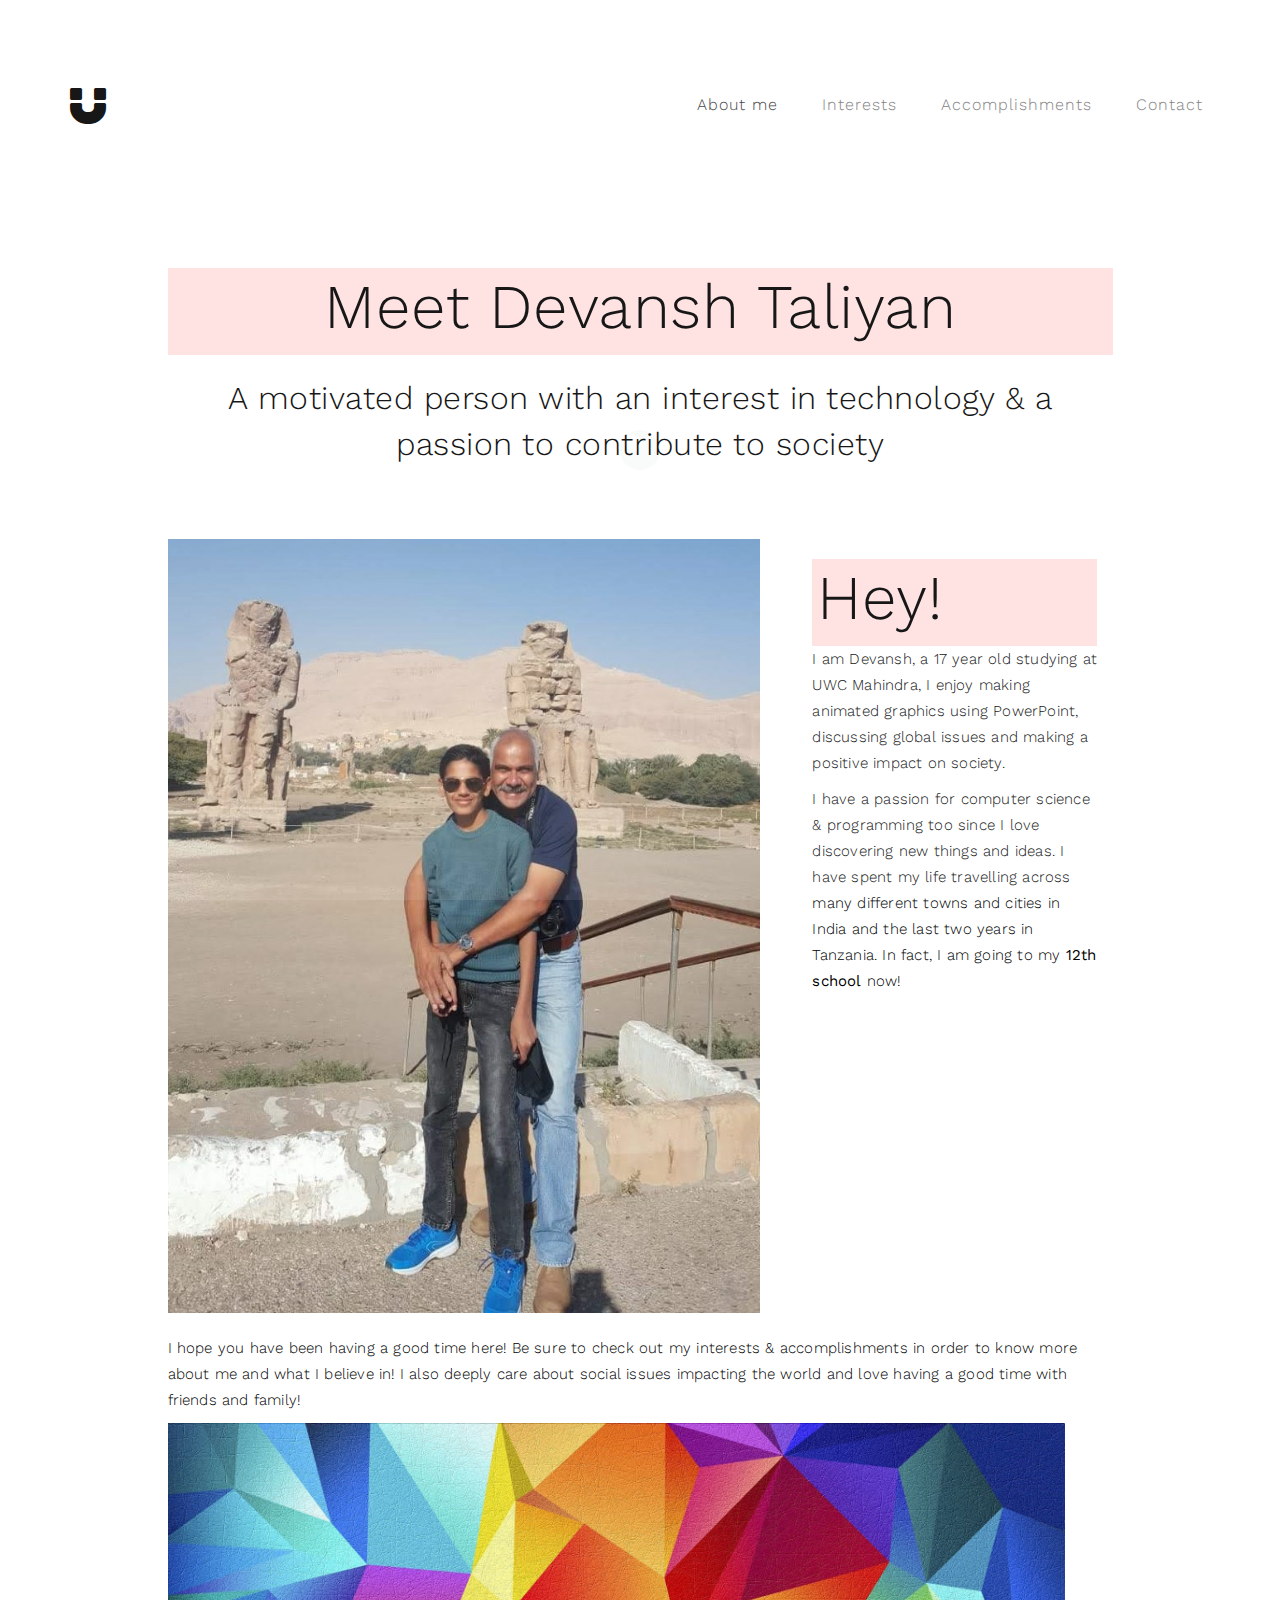
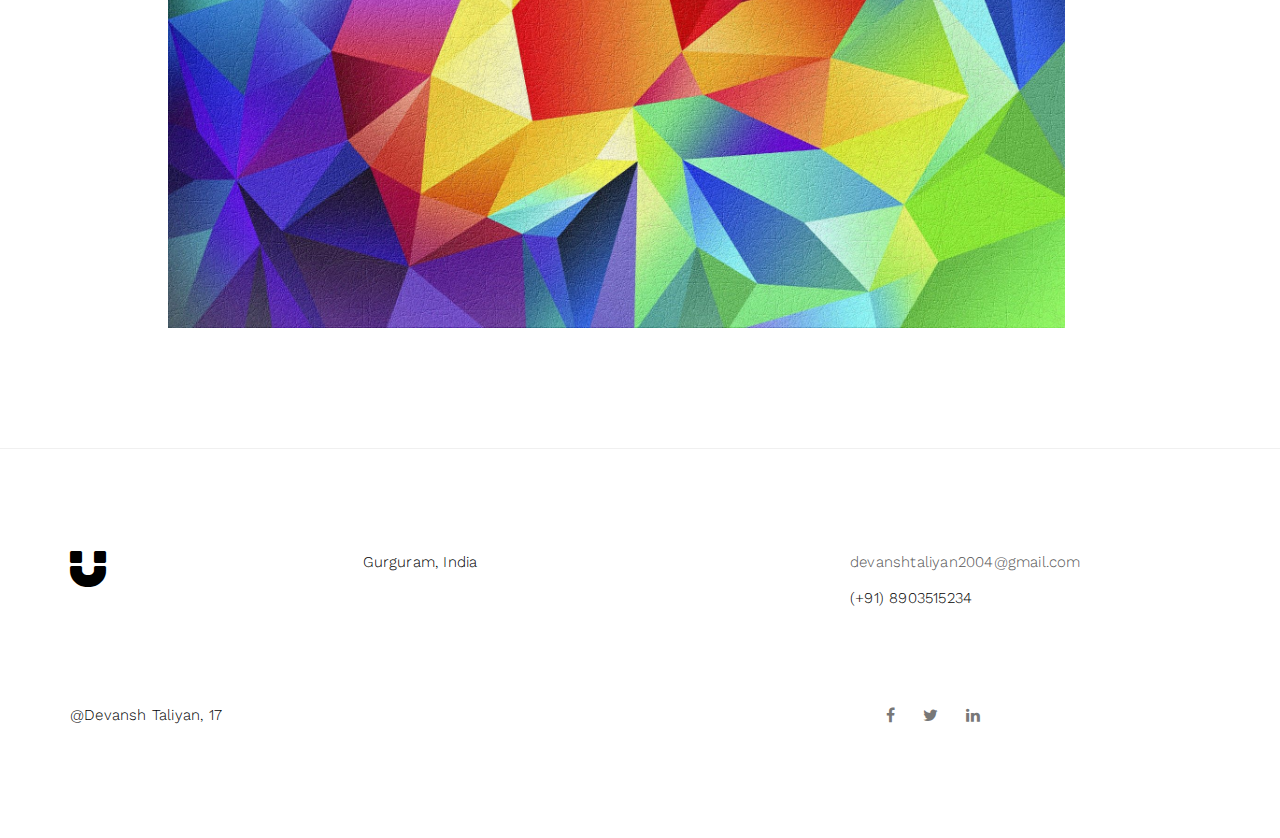
<file: index.html>
<!DOCTYPE html>
<html lang="en">
<head>

<meta charset="UTF-8">
<meta http-equiv="X-UA-Compatible" content="IE=Edge">
<meta name="description" content="">
<meta name="keywords" content="">
<meta name="author" content="">
<meta name="viewport" content="width=device-width, initial-scale=1, maximum-scale=1">

<title>About Devansh</title>
<style>
     h1{
          background-color:rgb(255, 225, 225);
          padding: 5px;
          color: black ;
     }
</style>
<link rel="stylesheet" href="css/bootstrap.min.css">
<link rel="stylesheet" href="css/font-awesome.min.css">

<!-- Main css -->
<link rel="stylesheet" href="css/style.css">
<link href="https://fonts.googleapis.com/css?family=Work+Sans:300,400,700" rel="stylesheet">

</head>
<body>

<!-- PRE LOADER -->

<div class="preloader">
     <div class="sk-spinner sk-spinner-wordpress">
          <span class="sk-inner-circle"></span>
     </div>
</div>

<!-- Navigation section  -->

<div class="navbar navbar-default navbar-static-top" role="navigation">
     <div class="container">

          <div class="navbar-header">
               <button class="navbar-toggle" data-toggle="collapse" data-target=".navbar-collapse">
                    <span class="icon icon-bar"></span>
                    <span class="icon icon-bar"></span>
                    <span class="icon icon-bar"></span>
               </button>
               <a href="index.html" class="navbar-brand"><i class="fa fa-magnet"></i></a>
          </div>
          <div class="collapse navbar-collapse">
               <ul class="nav navbar-nav navbar-right">
                    <li class="active"><a href="about.html">About me</a></li>
                    <li><a href="index.html">Interests</a></li>
                    <li><a href="blog.html">Accomplishments</a></li>
                    <li><a href="contact.html">Contact</a></li>
               </ul>
          </div>

  </div>
</div>


<!-- About Section -->

<section id="about">
     <div class="container">
          <div class="row">

               <div class="col-md-offset-1 col-md-10 col-sm-12">
                    <div class="section-title">
                         <h1>Meet Devansh Taliyan</h1>
                         <h2> A motivated person with an interest in technology & a passion to contribute to society</h2>
                    </div>

                    <div class="col-md-8 col-sm-12">
                         <img id="dev" src="images/34.jpg" class="img-responsive" alt="About">
                    </div>

                    <div class="col-md-4 col-sm-12">
                         <h1>Hey!</h1>
                         <p>I am Devansh, a 17 year old studying at UWC Mahindra, I enjoy making animated graphics using PowerPoint, discussing global issues and making a positive impact on society.</p>
                         <p>I have a passion for computer science & programming too since I love discovering new things and ideas. I have spent my life travelling across many different towns and cities in India and the last two years in Tanzania. In fact, I am going to my <strong>12th school</strong> now! </p>
                    </div>

                    <div class="clearfix"></div>


                  
                    <p>I hope you have been having a good time here! Be sure to check out my interests & accomplishments in order to know more about me and what I believe in! I also deeply care about social issues impacting the world and love having a good time with friends and family! </p>

                    <img id="img1" src="images/1101278.jpg" width="95%">
               
               </div>

          </div>
     </div>
</section>
<!-- Footer Section -->

<footer>
     <div class="container">
          <div class="row">

               <div class="col-md-3 col-sm-3">
                    <i class="fa fa-magnet"></i>
               </div>

               <div class="col-md-4 col-sm-4">
                    <p>Gurguram, India</p>
               </div>

               <div class="col-md-offset-1 col-md-4 col-sm-offset-1 col-sm-3">
                    <p><a href="mailto:youremail@gmail.com">devanshtaliyan2004@gmail.com</a></p>
                    <p>(+91) 8903515234</p>
               </div>

               <div class="clearfix col-md-12 col-sm-12">
                    <hr>
               </div>

               <div class="col-md-6 col-sm-6">
                    <div class="footer-copyright">
                         <p> @Devansh Taliyan, 17</p>
                    </div>
               </div>

               <div class="col-md-6 col-sm-6">
                    <ul class="social-icon">
                         <li><a href="#" class="fa fa-facebook"></a></li>
                         <li><a href="#" class="fa fa-twitter"></a></li>
                         <li><a href="#" class="fa fa-linkedin"></a></li>
                    </ul>
               </div>
               
          </div>
     </div>
</footer>


<!-- SCRIPTS -->

<script src="js/jquery.js"></script>
<script src="js/bootstrap.min.js"></script>
<script src="js/custom.js"></script>

</body>
</html>
</file>
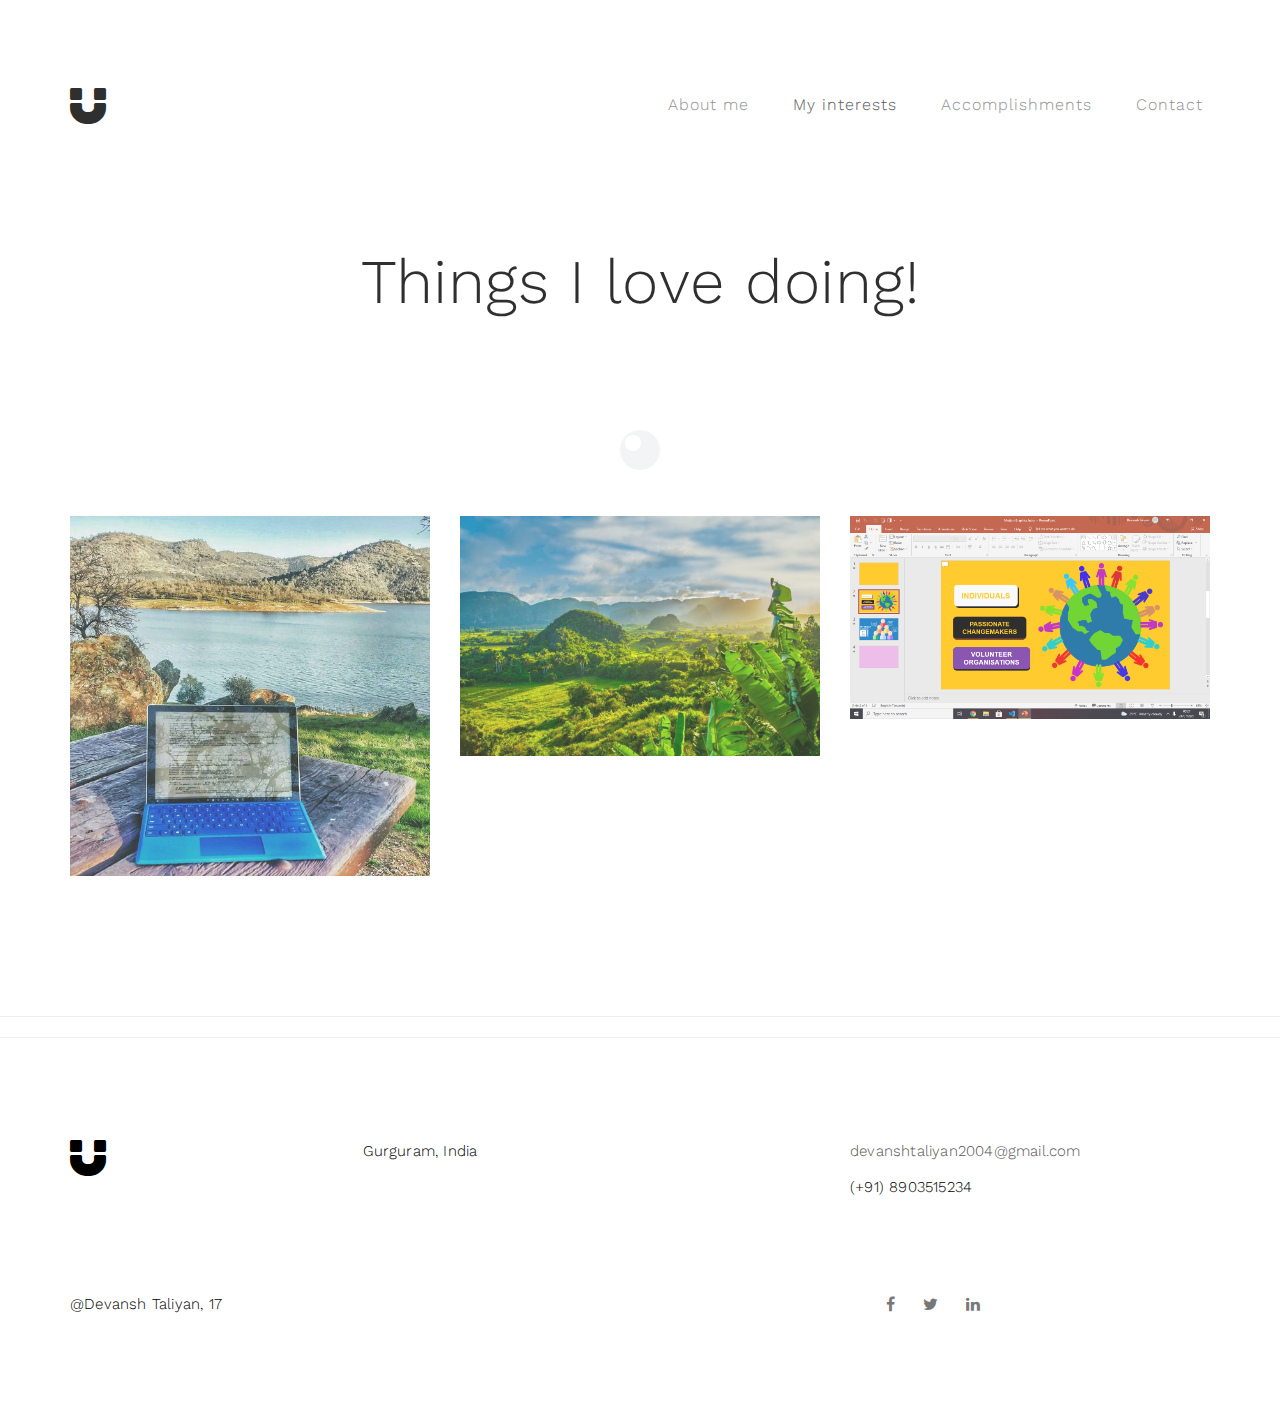
<file: about.html>
<!DOCTYPE html>
<html lang="en">
<head>

<meta charset="UTF-8">
<meta http-equiv="X-UA-Compatible" content="IE=Edge">
<meta name="description" content="">
<meta name="keywords" content="">
<meta name="author" content="">
<meta name="viewport" content="width=device-width, initial-scale=1, maximum-scale=1">

<title>Magnet - Minimal Portfolio Template</title>

<link rel="stylesheet" href="css/bootstrap.min.css">
<link rel="stylesheet" href="css/font-awesome.min.css">

<!-- Main css -->
<link rel="stylesheet" href="css/style.css">
<link href="https://fonts.googleapis.com/css?family=Work+Sans:300,400,700" rel="stylesheet">

</head>
<body>

<!-- PRE LOADER -->

<div class="preloader">
     <div class="sk-spinner sk-spinner-wordpress">
          <span class="sk-inner-circle"></span>
     </div>
</div>

<!-- Navigation section  -->

<div class="navbar navbar-default navbar-static-top" role="navigation">
     <div class="container">

          <div class="navbar-header">
               <button class="navbar-toggle" data-toggle="collapse" data-target=".navbar-collapse">
                    <span class="icon icon-bar"></span>
                    <span class="icon icon-bar"></span>
                    <span class="icon icon-bar"></span>
               </button>
               <a href="index.html" class="navbar-brand"><i class="fa fa-magnet"></i></a>
          </div>
          <div class="collapse navbar-collapse">
               <ul class="nav navbar-nav navbar-right">
                    <li><a href="about.html">About me</a></li>
                    <li class="active"><a href="index.html">My interests</a></li>
                    <li><a href="blog.html">Accomplishments</a></li>
                    <li><a href="contact.html">Contact</a></li>
               </ul>
          </div>

  </div>
</div>

<!-- Home Section -->

<section id="home">
     <div class="container">
          <div class="row">

               <div class="col-md-12 col-sm-12">
                    <h1>Things I love doing!<h1>
               </div>

          </div>
     </div>
</section>

<!-- Portfolio Section -->

<section id="portfolio">
     <div class="container">
          <div class="row">

               <div class="col-md-4 col-sm-6">
                    <a href="single-project.html">
                         <div class="portfolio-thumb">
                              <img src="images/1.jpg" class="img-responsive" alt="Portfolio">
                                   <div class="portfolio-overlay">
                                        <div class="portfolio-item">
                                             <h3>Computer Science</h3>
                                        
                                        </div>
                                   </div>
                         </div>
                    </a>
               </div>

               <div class="col-md-4 col-sm-6">
                    <a href="single-project.html">
                         <div class="portfolio-thumb">
                              <img src="images/3.jpg" class="img-responsive" alt="Portfolio">
                                   <div class="portfolio-overlay">
                                        <div class="portfolio-item">
                                             <h3> Enviornment</h3>
                                             
                                        </div>
                                   </div>
                         </div>
                    </a>
               </div>

               <div class="col-md-4 col-sm-6">
                    <a href="single-project.html">
                         <div class="portfolio-thumb">
                              <img src="images/Screenshot (60).png" class="img-responsive" alt="Portfolio">
                                   <div class="portfolio-overlay">
                                        <div class="portfolio-item">
                                             <h3>PowerPoint Animation</h3>
                                             
                                        </div>
                                   </div>
                         </div>
                    </a>
               </div>

               <!-- <div class="col-md-4 col-sm-6">
                    <a href="single-project.html">
                         <div class="portfolio-thumb">
                              <img src="images/portfolio-img4.jpg" class="img-responsive" alt="Portfolio">
                                   <div class="portfolio-overlay">
                                        <div class="portfolio-item">
                                             <h3>Project Name</h3>
                                             <small>Logo Design</small>
                                        </div>
                                   </div>
                         </div>
                    </a>
               </div>

               <div class="col-md-4 col-sm-6">
                    <a href="single-project.html">
                         <div class="portfolio-thumb">
                              <img src="images/portfolio-img5.jpg" class="img-responsive" alt="Portfolio">
                                   <div class="portfolio-overlay">
                                        <div class="portfolio-item">
                                             <h3>Project Name</h3>
                                             <small>Social marketing</small>
                                        </div>
                                   </div>
                         </div>
                    </a>
               </div>

               <div class="col-md-4 col-sm-6">
                    <a href="single-project.html">
                         <div class="portfolio-thumb">
                              <img src="images/portfolio-img6.jpg" class="img-responsive" alt="Portfolio">
                                   <div class="portfolio-overlay">
                                        <div class="portfolio-item">
                                             <h3>Project Name</h3>
                                             <small>Fyler Design</small>
                                        </div>
                                   </div>
                         </div>
                    </a>
               </div>  

               <div class="col-md-12 col-sm-12 text-center">
                    <h3>hello, if you interest working together. just send message <a href="contact.html">contact page</a></h3>
               </div> 
              

          </div>
     </div>-->
</section>

<hr>


<!-- SCRIPTS -->

<!-- Footer Section -->

<footer>
     <div class="container">
          <div class="row">

               <div class="col-md-3 col-sm-3">
                    <i class="fa fa-magnet"></i>
               </div>

               <div class="col-md-4 col-sm-4">
                    <p>Gurguram, India</p>
               </div>

               <div class="col-md-offset-1 col-md-4 col-sm-offset-1 col-sm-3">
                    <p><a href="mailto:youremail@gmail.com">devanshtaliyan2004@gmail.com</a></p>
                    <p>(+91) 8903515234</p>
               </div>

               <div class="clearfix col-md-12 col-sm-12">
                    <hr>
               </div>

               <div class="col-md-6 col-sm-6">
                    <div class="footer-copyright">
                         <p> @Devansh Taliyan, 17</p>
                    </div>
               </div>

               <div class="col-md-6 col-sm-6">
                    <ul class="social-icon">
                         <li><a href="#" class="fa fa-facebook"></a></li>
                         <li><a href="#" class="fa fa-twitter"></a></li>
                         <li><a href="#" class="fa fa-linkedin"></a></li>
                    </ul>
               </div>
               
          </div>
     </div>
</footer>


<!-- SCRIPTS -->

<script src="js/jquery.js"></script>
<script src="js/bootstrap.min.js"></script>
<script src="js/custom.js"></script>

</body>
</html>
</file>
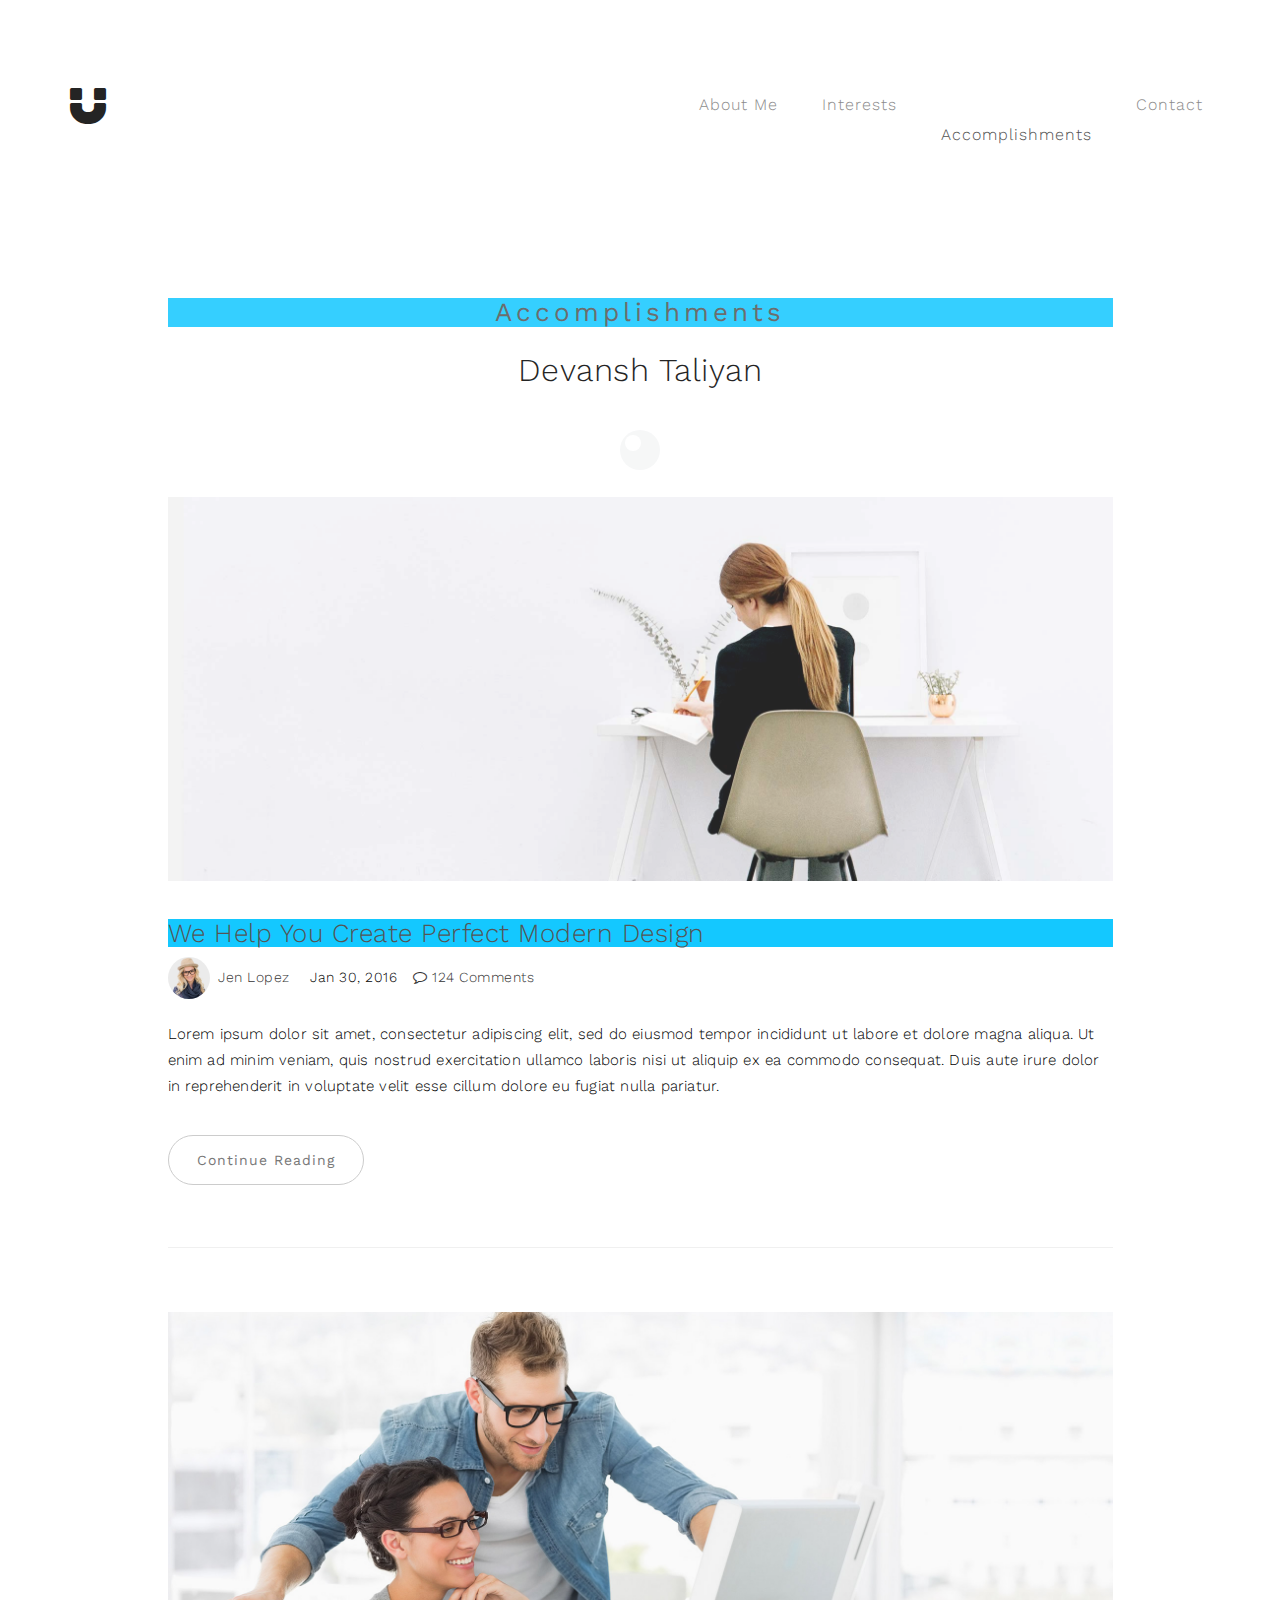
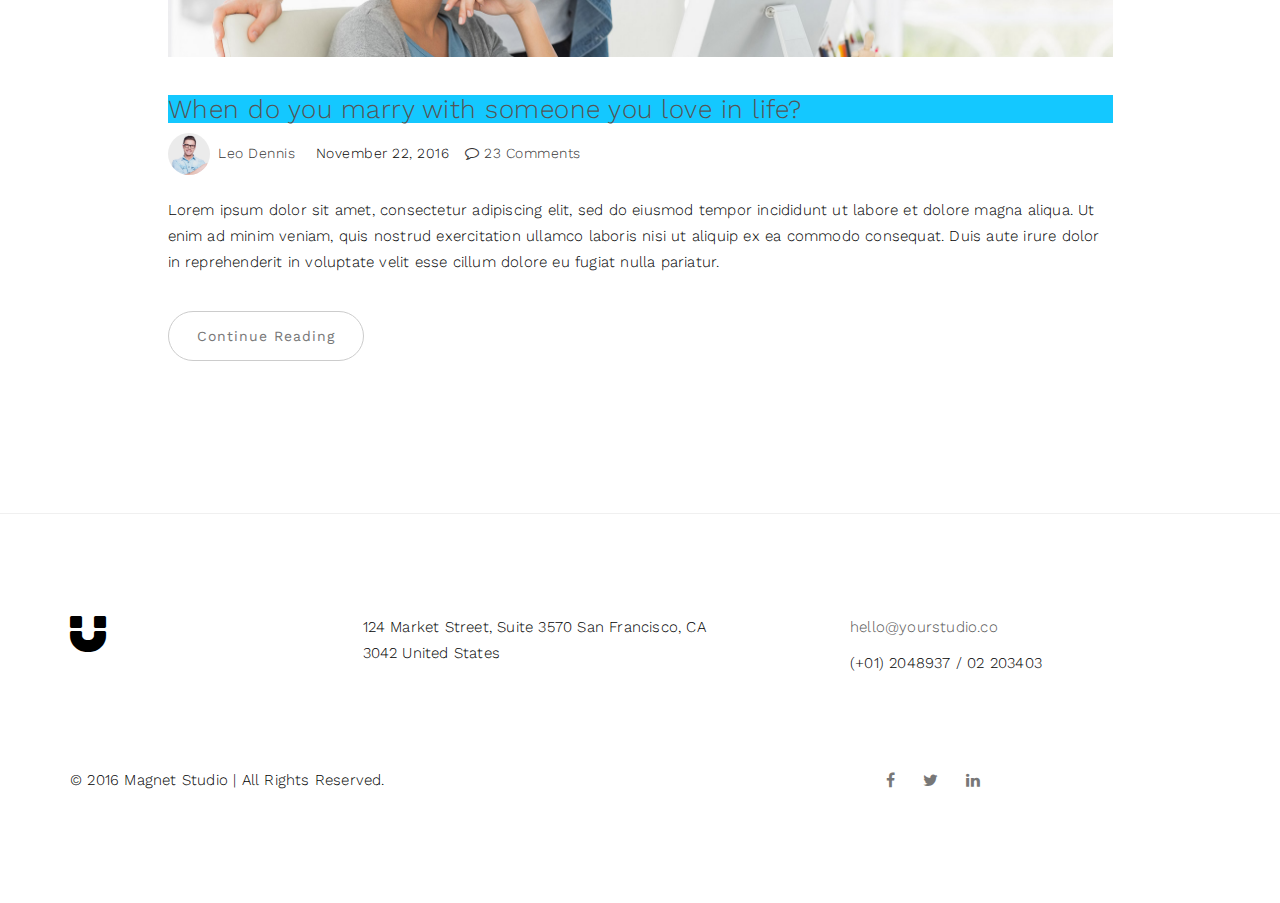
<file: blog.html>
<!DOCTYPE html>
<html lang="en">
<head>

<meta charset="UTF-8">
<meta http-equiv="X-UA-Compatible" content="IE=Edge">
<meta name="description" content="">
<meta name="keywords" content="">
<meta name="author" content="">
<meta name="viewport" content="width=device-width, initial-scale=1, maximum-scale=1">

<title>Magnet - Minimal Portfolio Template</title>

<link rel="stylesheet" href="css/bootstrap.min.css">
<link rel="stylesheet" href="css/font-awesome.min.css">

<!-- Main css -->
<link rel="stylesheet" href="css/style.css">
<link href="https://fonts.googleapis.com/css?family=Work+Sans:300,400,700" rel="stylesheet">

</head>
<body>

<!-- PRE LOADER -->

<div class="preloader">
     <div class="sk-spinner sk-spinner-wordpress">
          <span class="sk-inner-circle"></span>
     </div>
</div>

<!-- Navigation section  -->

<div class="navbar navbar-default navbar-static-top" role="navigation">
     <div class="container">

          <div class="navbar-header">
               <button class="navbar-toggle" data-toggle="collapse" data-target=".navbar-collapse">
                    <span class="icon icon-bar"></span>
                    <span class="icon icon-bar"></span>
                    <span class="icon icon-bar"></span>
               </button>
               <a href="index.html" class="navbar-brand"><i class="fa fa-magnet"></i></a>
          </div>
          <div class="collapse navbar-collapse">
               <ul class="nav navbar-nav navbar-right">
                    <li><a href="about.html">About Me</a></li>
                    <li><a href="index.html">Interests</li>
                    <li class="active"><a href="blog.html">Accomplishments</a></li>
                    <li><a href="contact.html">Contact</a></li>
               </ul>
          </div>

  </div>
</div>

<!-- Blog Section -->

<section id="blog">
     <div class="container">
          <div class="row">

               <div class="col-md-offset-1 col-md-10 col-sm-12">
                    <div class="section-title">
                         <h3>Accomplishments</h3>
                         <h2>Devansh Taliyan</h2>
                    </div>

                    <div class="blog-post-thumb">
                         <div class="blog-post-image">
                              <a href="single-post.html">
                                   <img src="images/blog-image1.jpg" class="img-responsive" alt="Blog Image">
                              </a>
                         </div>
                         <div class="blog-post-title">
                              <h3><a href="single-post.html">We Help You Create Perfect Modern Design</a></h3>
                         </div>
                         <div class="blog-post-format">
                              <span><a href="#"><img src="images/author-image1.jpg" class="img-responsive img-circle"> Jen Lopez</a></span>
                              <span><i class="fa fa-date"></i> Jan 30, 2016</span>
                              <span><a href="#"><i class="fa fa-comment-o"></i> 124 Comments</a></span>
                         </div>
                         <div class="blog-post-des">
                              <p>Lorem ipsum dolor sit amet, consectetur adipiscing elit, sed do eiusmod tempor incididunt ut labore et dolore magna aliqua. Ut enim ad minim veniam, quis nostrud exercitation ullamco laboris nisi ut aliquip ex ea commodo consequat. Duis aute irure dolor in reprehenderit in voluptate velit esse cillum dolore eu fugiat nulla pariatur.</p>
                              <a href="single-post.html" class="btn btn-default">Continue Reading</a>
                         </div>
                    </div>

                    <div class="blog-post-thumb">
                         <div class="blog-post-image">
                              <a href="single-post.html">
                                   <img src="images/blog-image2.jpg" class="img-responsive" alt="Blog Image">
                              </a>
                         </div>
                         <div class="blog-post-title">
                              <h3><a href="single-post.html">When do you marry with someone you love in life?</a></h3>
                         </div>
                         <div class="blog-post-format">
                              <span><a href="#"><img src="images/author-image2.jpg" class="img-responsive img-circle"> Leo Dennis</a></span>
                              <span><i class="fa fa-date"></i> November 22, 2016</span>
                              <span><a href="#"><i class="fa fa-comment-o"></i> 23 Comments</a></span>
                         </div>
                         <div class="blog-post-des">
                              <p>Lorem ipsum dolor sit amet, consectetur adipiscing elit, sed do eiusmod tempor incididunt ut labore et dolore magna aliqua. Ut enim ad minim veniam, quis nostrud exercitation ullamco laboris nisi ut aliquip ex ea commodo consequat. Duis aute irure dolor in reprehenderit in voluptate velit esse cillum dolore eu fugiat nulla pariatur.</p>
                              <a href="single-post.html" class="btn btn-default">Continue Reading</a>
                         </div>
                    </div>
               </div>

          </div>
     </div>
</section>

<!-- Footer Section -->

<footer>
     <div class="container">
          <div class="row">

               <div class="col-md-3 col-sm-3">
                    <i class="fa fa-magnet"></i>
               </div>

               <div class="col-md-4 col-sm-4">
                    <p>124 Market Street, Suite 3570 San Francisco, CA 3042 United States</p>
               </div>

               <div class="col-md-offset-1 col-md-4 col-sm-offset-1 col-sm-3">
                    <p><a href="mailto:youremail@gmail.com">hello@yourstudio.co</a></p>
                    <p>(+01) 2048937 / 02 203403</p>
               </div>

               <div class="clearfix col-md-12 col-sm-12">
                    <hr>
               </div>

               <div class="col-md-6 col-sm-6">
                    <div class="footer-copyright">
                         <p>© 2016 Magnet Studio | All Rights Reserved.</p>
                    </div>
               </div>

               <div class="col-md-6 col-sm-6">
                    <ul class="social-icon">
                         <li><a href="#" class="fa fa-facebook"></a></li>
                         <li><a href="#" class="fa fa-twitter"></a></li>
                         <li><a href="#" class="fa fa-linkedin"></a></li>
                    </ul>
               </div>
               
          </div>
     </div>
</footer>


<!-- SCRIPTS -->

<script src="js/jquery.js"></script>
<script src="js/bootstrap.min.js"></script>
<script src="js/custom.js"></script>

</body>
</html>
</file>
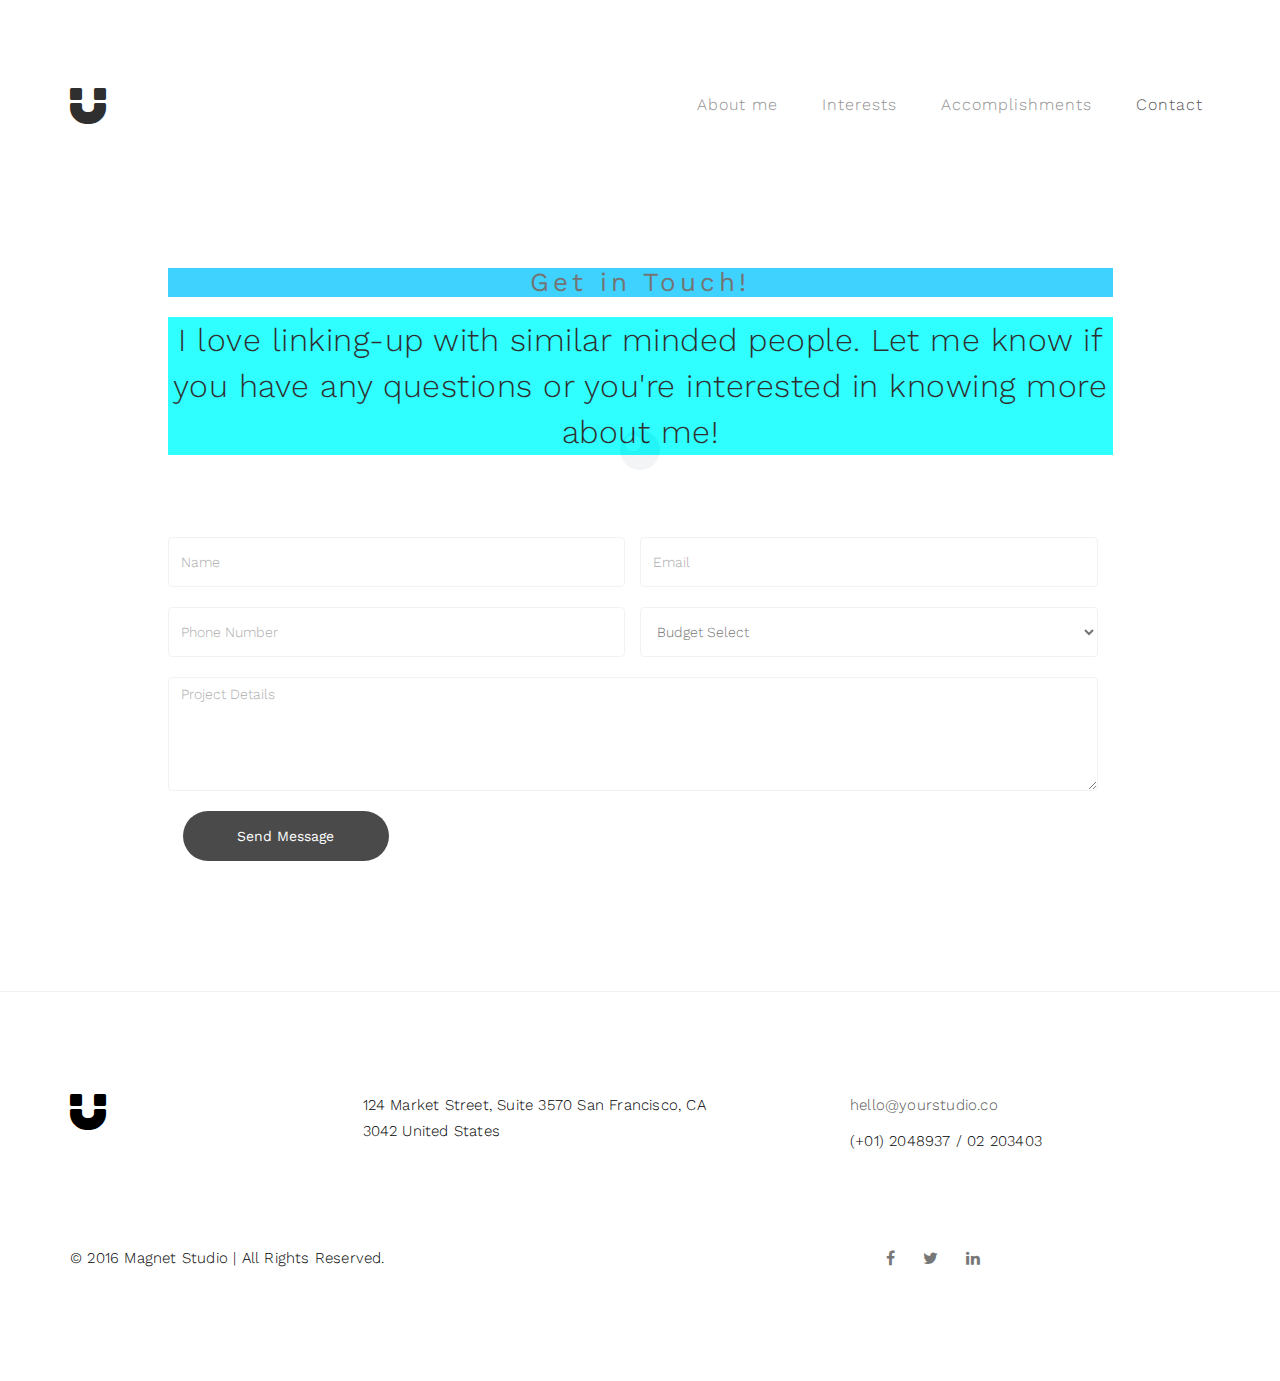
<file: contact.html>
<!DOCTYPE html>
<html lang="en">
<head>

<meta charset="UTF-8">
<meta http-equiv="X-UA-Compatible" content="IE=Edge">
<meta name="description" content="">
<meta name="keywords" content="">
<meta name="author" content="">
<meta name="viewport" content="width=device-width, initial-scale=1, maximum-scale=1">

<title>Magnet - Minimal Portfolio Template</title>
<style>
     h1{
          color:white
     }
     h2 {
          background-color: aqua;
          font-family: sans-serif;
     }
     

</style>

<link rel="stylesheet" href="css/bootstrap.min.css">
<link rel="stylesheet" href="css/font-awesome.min.css">

<!-- Main css -->
<link rel="stylesheet" href="css/style.css">
<link href="https://fonts.googleapis.com/css?family=Work+Sans:300,400,700" rel="stylesheet">

</head>
<body>

<!-- PRE LOADER -->

<div class="preloader">
     <div class="sk-spinner sk-spinner-wordpress">
          <span class="sk-inner-circle"></span>
     </div>
</div>

<!-- Navigation section  -->

<div class="navbar navbar-default navbar-static-top" role="navigation">
     <div class="container">

          <div class="navbar-header">
               <button class="navbar-toggle" data-toggle="collapse" data-target=".navbar-collapse">
                    <span class="icon icon-bar"></span>
                    <span class="icon icon-bar"></span>
                    <span class="icon icon-bar"></span>
               </button>
               <a href="index.html" class="navbar-brand"><i class="fa fa-magnet"></i></a>
          </div>
          <div class="collapse navbar-collapse">
               <ul class="nav navbar-nav navbar-right">
                    <li><a href="about.html">About me</a></li>
                    <li><a href="index.html">Interests</a></li>
                    <li><a href="blog.html">Accomplishments</a></li>
                    <li class="active"><a href=contact.html">Contact</a></li>
               </ul>
          </div>

  </div>
</div>


<!-- Contact Section -->

<section id="contact">
     <div class="container">
          <div class="row">

               <div class="col-md-offset-1 col-md-10 col-sm-12">
                    <div class="section-title">
                         <h3>Get in Touch!</h3>
                         <h2>I love linking-up with similar minded people. Let me know if you have any questions or you're interested in knowing more about me!</h2>
                    </div>

                    <form action="#" method="post">
                         <div class="col-md-6 col-sm-6">
                              <input type="text" class="form-control" placeholder="Name">
                         </div>
                         <div class="col-md-6 col-sm-6">
                              <input type="email" class="form-control" placeholder="Email">
                         </div>
                         <div class="col-md-6 col-sm-6">
                              <input type="telephone" class="form-control" placeholder="Phone Number">
                         </div>
                         <div class="col-md-6 col-sm-6">
                              <select class="form-control">
                                   <option>Budget Select</option>
                                   <option>$1200 to $1600</option>
                                   <option>$2200 to $2400</option>
                                   <option>$2500 to $3800</option>
                              </select>
                         </div>
                         <div class="col-md-12 col-sm-12"> 
                              <textarea class="form-control" rows="5" placeholder="Project Details"></textarea>
                         </div>
                         <div class="col-md-3 col-sm-4">
                              <input type="submit" class="form-control" value="Send Message">
                         </div>
                    </form>
               </div>

          </div>
     </div>
</section>

<!-- Footer Section -->

<footer>
     <div class="container">
          <div class="row">

               <div class="col-md-3 col-sm-3">
                    <i class="fa fa-magnet"></i>
               </div>

               <div class="col-md-4 col-sm-4">
                    <p>124 Market Street, Suite 3570 San Francisco, CA 3042 United States</p>
               </div>

               <div class="col-md-offset-1 col-md-4 col-sm-offset-1 col-sm-3">
                    <p><a href="mailto:youremail@gmail.com">hello@yourstudio.co</a></p>
                    <p>(+01) 2048937 / 02 203403</p>
               </div>

               <div class="clearfix col-md-12 col-sm-12">
                    <hr>
               </div>

               <div class="col-md-6 col-sm-6">
                    <div class="footer-copyright">
                         <p>© 2016 Magnet Studio | All Rights Reserved.</p>
                    </div>
               </div>

               <div class="col-md-6 col-sm-6">
                    <ul class="social-icon">
                         <li><a href="#" class="fa fa-facebook"></a></li>
                         <li><a href="#" class="fa fa-twitter"></a></li>
                         <li><a href="#" class="fa fa-linkedin"></a></li>
                    </ul>
               </div>
               
          </div>
     </div>
</footer>


<!-- SCRIPTS -->

<script src="js/jquery.js"></script>
<script src="js/bootstrap.min.js"></script>
<script src="js/custom.js"></script>

</body>
</html>
</file>
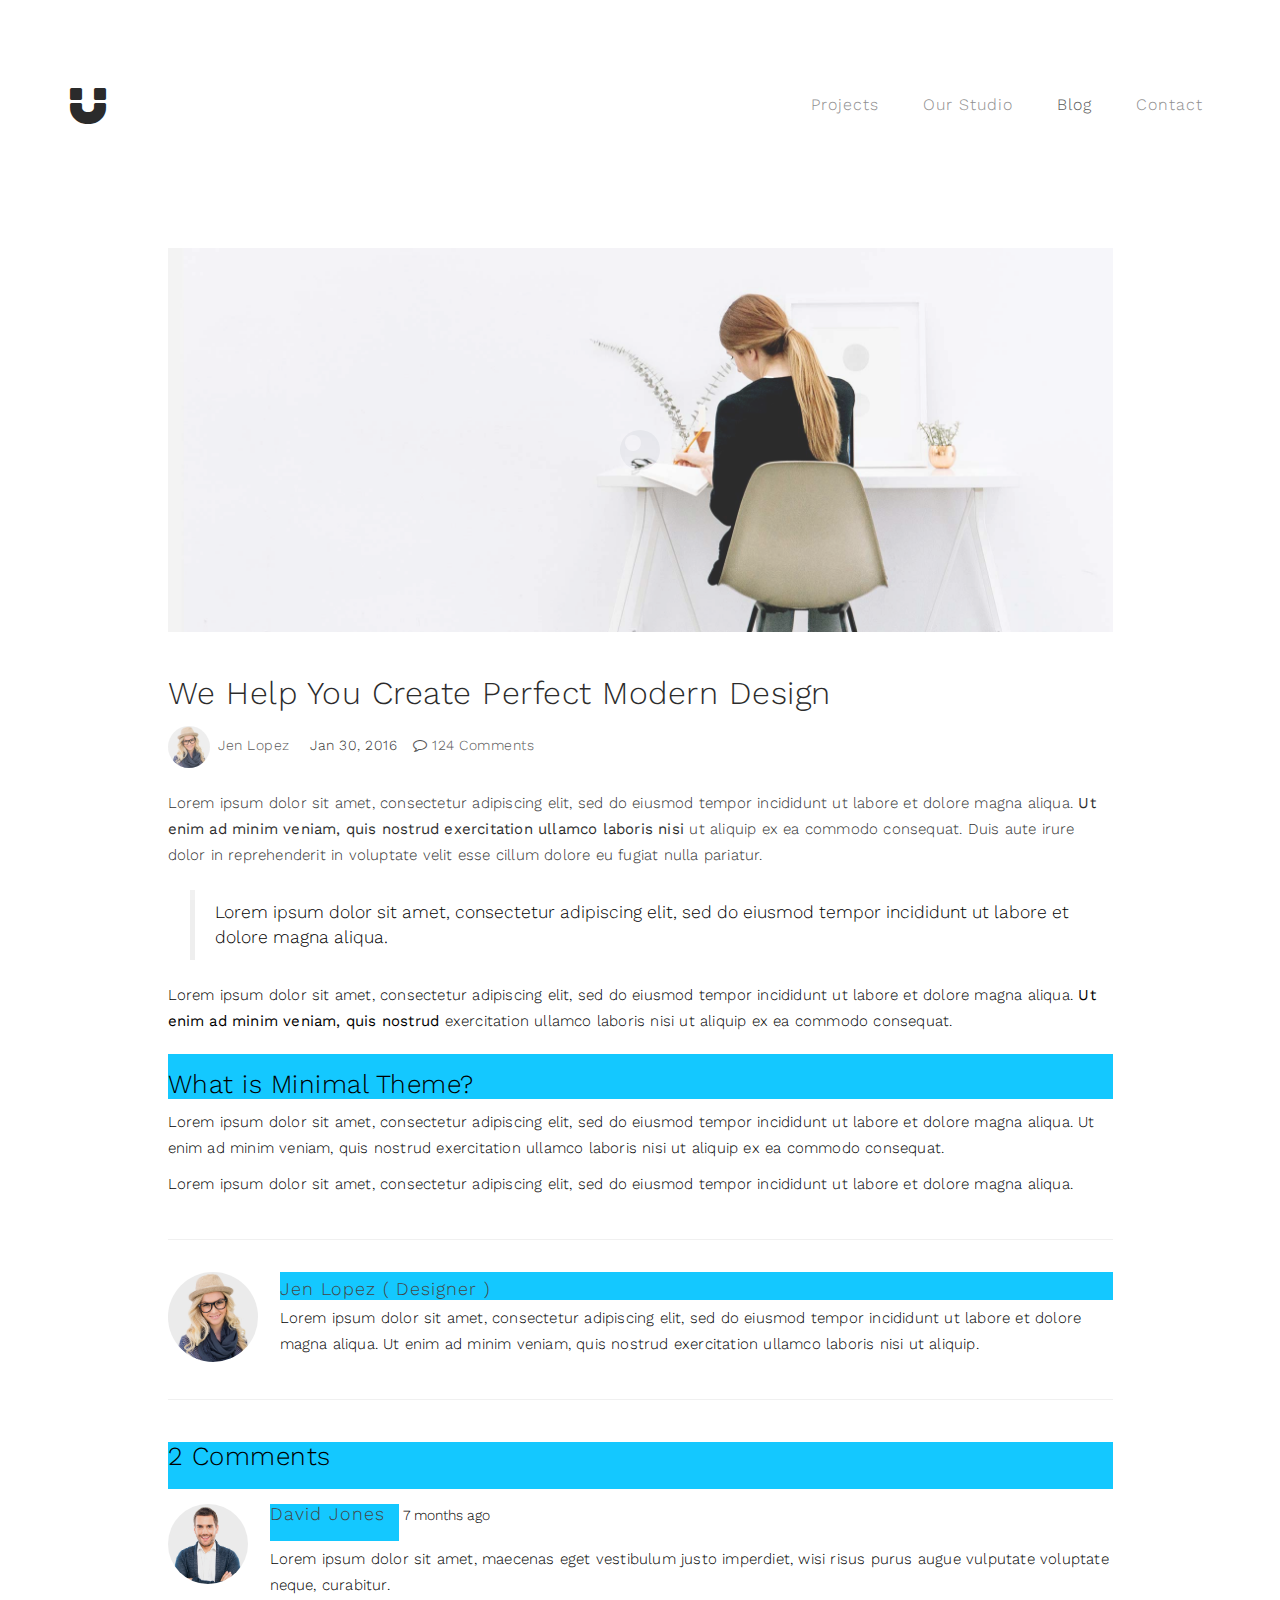
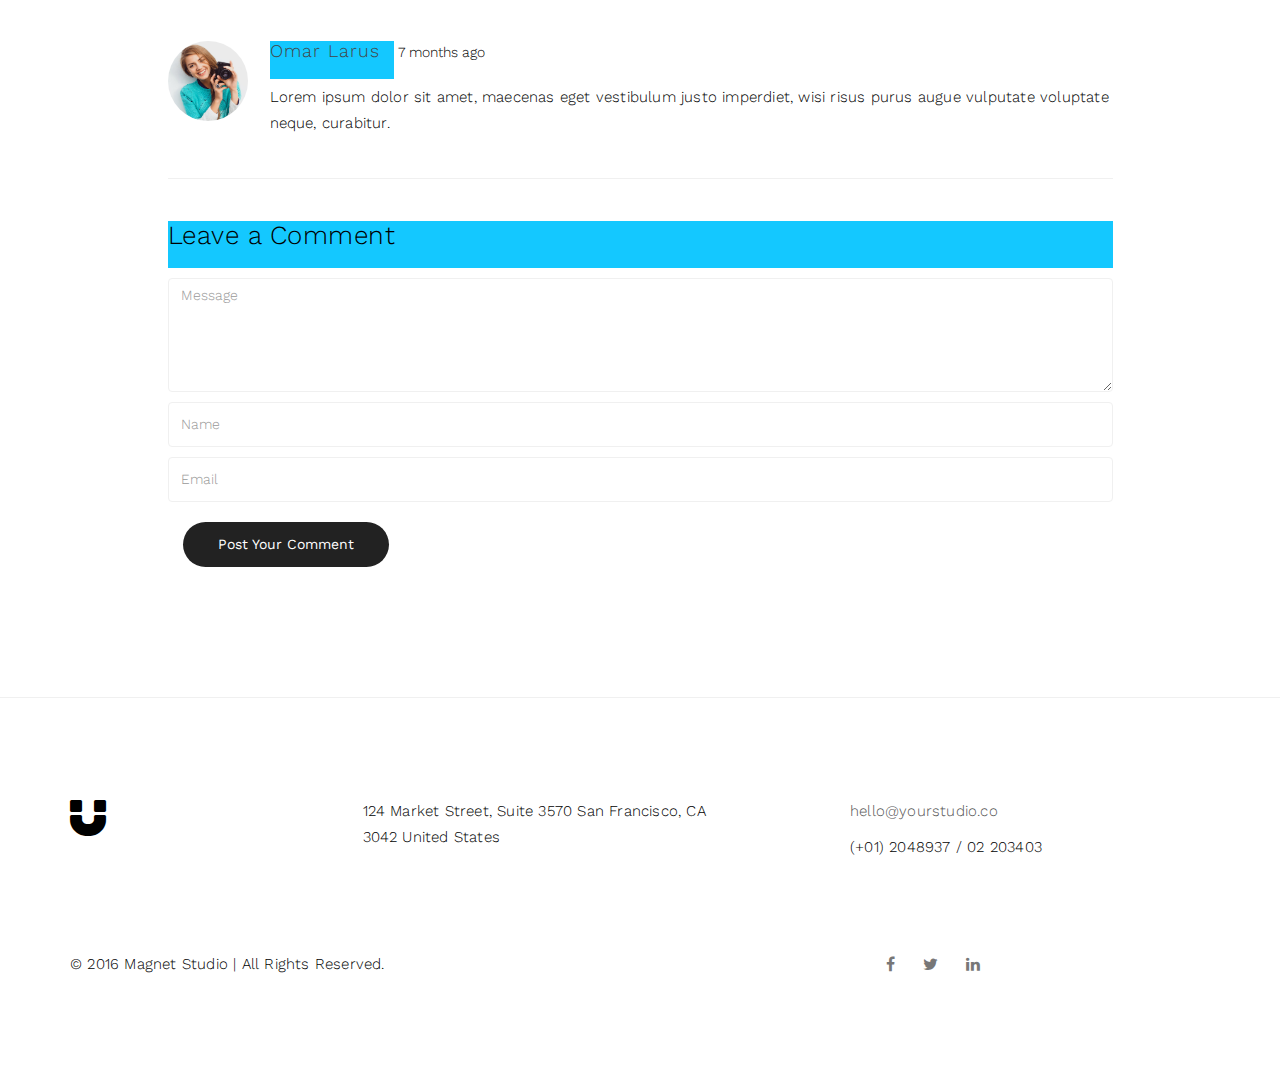
<file: single-post.html>
<!DOCTYPE html>
<html lang="en">
<head>

<meta charset="UTF-8">
<meta http-equiv="X-UA-Compatible" content="IE=Edge">
<meta name="description" content="">
<meta name="keywords" content="">
<meta name="author" content="">
<meta name="viewport" content="width=device-width, initial-scale=1, maximum-scale=1">

<title>Magnet - Minimal Portfolio Template</title>

<link rel="stylesheet" href="css/bootstrap.min.css">
<link rel="stylesheet" href="css/font-awesome.min.css">

<!-- Main css -->
<link rel="stylesheet" href="css/style.css">
<link href="https://fonts.googleapis.com/css?family=Work+Sans:300,400,700" rel="stylesheet">

</head>
<body>

<!-- PRE LOADER -->

<div class="preloader">
     <div class="sk-spinner sk-spinner-wordpress">
          <span class="sk-inner-circle"></span>
     </div>
</div>

<!-- Navigation section  -->

<div class="navbar navbar-default navbar-static-top" role="navigation">
     <div class="container">

          <div class="navbar-header">
               <button class="navbar-toggle" data-toggle="collapse" data-target=".navbar-collapse">
                    <span class="icon icon-bar"></span>
                    <span class="icon icon-bar"></span>
                    <span class="icon icon-bar"></span>
               </button>
               <a href="index.html" class="navbar-brand"><i class="fa fa-magnet"></i></a>
          </div>
          <div class="collapse navbar-collapse">
               <ul class="nav navbar-nav navbar-right">
                    <li><a href="index.html">Projects</a></li>
                    <li><a href="about.html">Our Studio</a></li>
                    <li class="active"><a href="blog.html">Blog</a></li>
                    <li><a href="contact.html">Contact</a></li>
               </ul>
          </div>

  </div>
</div>

<!-- Blog Single Post Section -->

<section id="blog-single-post">
     <div class="container">
          <div class="row">

               <div class="col-md-offset-1 col-md-10 col-sm-12">
                    <div class="blog-single-post-thumb">
                         <div class="blog-post-image">
                              <img src="images/blog-image1.jpg" class="img-responsive" alt="Blog Image">
                         </div>

                         <div class="blog-post-title">
                              <h2>We Help You Create Perfect Modern Design</a></h2>
                         </div>

                         <div class="blog-post-format">
                              <span><a href="#"><img src="images/author-image1.jpg" class="img-responsive img-circle"> Jen Lopez</a></span>
                              <span><i class="fa fa-date"></i> Jan 30, 2016</span>
                              <span><a href="#"><i class="fa fa-comment-o"></i> 124 Comments</a></span>
                         </div>

                         <div class="blog-post-des">
                              <p>Lorem ipsum dolor sit amet, consectetur adipiscing elit, sed do eiusmod tempor incididunt ut labore et dolore magna aliqua. <strong>Ut enim ad minim veniam, quis nostrud exercitation ullamco laboris nisi</strong> ut aliquip ex ea commodo consequat. Duis aute irure dolor in reprehenderit in voluptate velit esse cillum dolore eu fugiat nulla pariatur.</p>
                              <blockquote>Lorem ipsum dolor sit amet, consectetur adipiscing elit, sed do eiusmod tempor incididunt ut labore et dolore magna aliqua. </blockquote>
                              <p>Lorem ipsum dolor sit amet, consectetur adipiscing elit, sed do eiusmod tempor incididunt ut labore et dolore magna aliqua. <strong>Ut enim ad minim veniam, quis nostrud</strong> exercitation ullamco laboris nisi ut aliquip ex ea commodo consequat.</p>
                              <h3>What is Minimal Theme?</h3>
                              <p>Lorem ipsum dolor sit amet, consectetur adipiscing elit, sed do eiusmod tempor incididunt ut labore et dolore magna aliqua. Ut enim ad minim veniam, quis nostrud exercitation ullamco laboris nisi ut aliquip ex ea commodo consequat.</p>
                              <p>Lorem ipsum dolor sit amet, consectetur adipiscing elit, sed do eiusmod tempor incididunt ut labore et dolore magna aliqua.</p>
                         </div>

                         <div class="blog-author">
                              <div class="media">
                                   <div class="media-object pull-left">
                                        <img src="images/author-image1.jpg" class="img-circle img-responsive" alt="blog">
                                   </div>
                                   <div class="media-body">
                                        <h3 class="media-heading"><a href="#">Jen Lopez ( Designer )</a></h3>
                                        <p>Lorem ipsum dolor sit amet, consectetur adipiscing elit, sed do eiusmod tempor incididunt ut labore et dolore magna aliqua. Ut enim ad minim veniam, quis nostrud exercitation ullamco laboris nisi ut aliquip.</p>
                                   </div>
                              </div>
                         </div>

                         <div class="blog-comment">
                              <h3>2 Comments</h3>
                                   <div class="media">
                                        <div class="media-object pull-left">
                                             <img src="images/comment-image1.jpg" class="img-responsive img-circle" alt="Blog Image">
                                        </div>
                                        <div class="media-body">
                                             <h3 class="media-heading">David Jones</h3>
                                             <span>7 months ago</span>
                                             <p>Lorem ipsum dolor sit amet, maecenas eget vestibulum justo imperdiet, wisi risus purus augue vulputate voluptate neque, curabitur.</p>
                                        </div>
                                   </div>
                                   <div class="media">
                                        <div class="media-object pull-left">
                                             <img src="images/comment-image2.jpg" class="img-responsive img-circle" alt="Blog Image">
                                        </div>
                                        <div class="media-body">
                                             <h3 class="media-heading">Omar Larus</h3>
                                                  <span>7 months ago</span>
                                                  <p>Lorem ipsum dolor sit amet, maecenas eget vestibulum justo imperdiet, wisi risus purus augue vulputate voluptate neque, curabitur.</p>
                                        </div>
                                   </div>
                         </div>

                         <div class="blog-comment-form">
                              <h3>Leave a Comment</h3>
                                   <form action="#" method="post">
                                        <textarea class="form-control" placeholder="Message" rows="5" name"Your Comments" required></textarea>
                                        <input type="text" class="form-control" placeholder="Name" name="name" required>
                                        <input type="email" class="form-control" placeholder="Email" name="email" required>
                                        <div class="col-md-3 col-sm-4">
                                             <input type="submit" class="form-control" value="Post Your Comment">
                                        </div>
                                   </form>
                         </div>
                    </div>
          </div>
     </div>
</section>

<!-- Footer Section -->

<footer>
     <div class="container">
          <div class="row">

               <div class="col-md-3 col-sm-3">
                    <i class="fa fa-magnet"></i>
               </div>

               <div class="col-md-4 col-sm-4">
                    <p>124 Market Street, Suite 3570 San Francisco, CA 3042 United States</p>
               </div>

               <div class="col-md-offset-1 col-md-4 col-sm-offset-1 col-sm-3">
                    <p><a href="mailto:youremail@gmail.com">hello@yourstudio.co</a></p>
                    <p>(+01) 2048937 / 02 203403</p>
               </div>

               <div class="clearfix col-md-12 col-sm-12">
                    <hr>
               </div>

               <div class="col-md-6 col-sm-6">
                    <div class="footer-copyright">
                         <p>© 2016 Magnet Studio | All Rights Reserved.</p>
                    </div>
               </div>

               <div class="col-md-6 col-sm-6">
                    <ul class="social-icon">
                         <li><a href="#" class="fa fa-facebook"></a></li>
                         <li><a href="#" class="fa fa-twitter"></a></li>
                         <li><a href="#" class="fa fa-linkedin"></a></li>
                    </ul>
               </div>
               
          </div>
     </div>
</footer>


<!-- SCRIPTS -->

<script src="js/jquery.js"></script>
<script src="js/bootstrap.min.js"></script>
<script src="js/custom.js"></script>

</body>
</html>
</file>
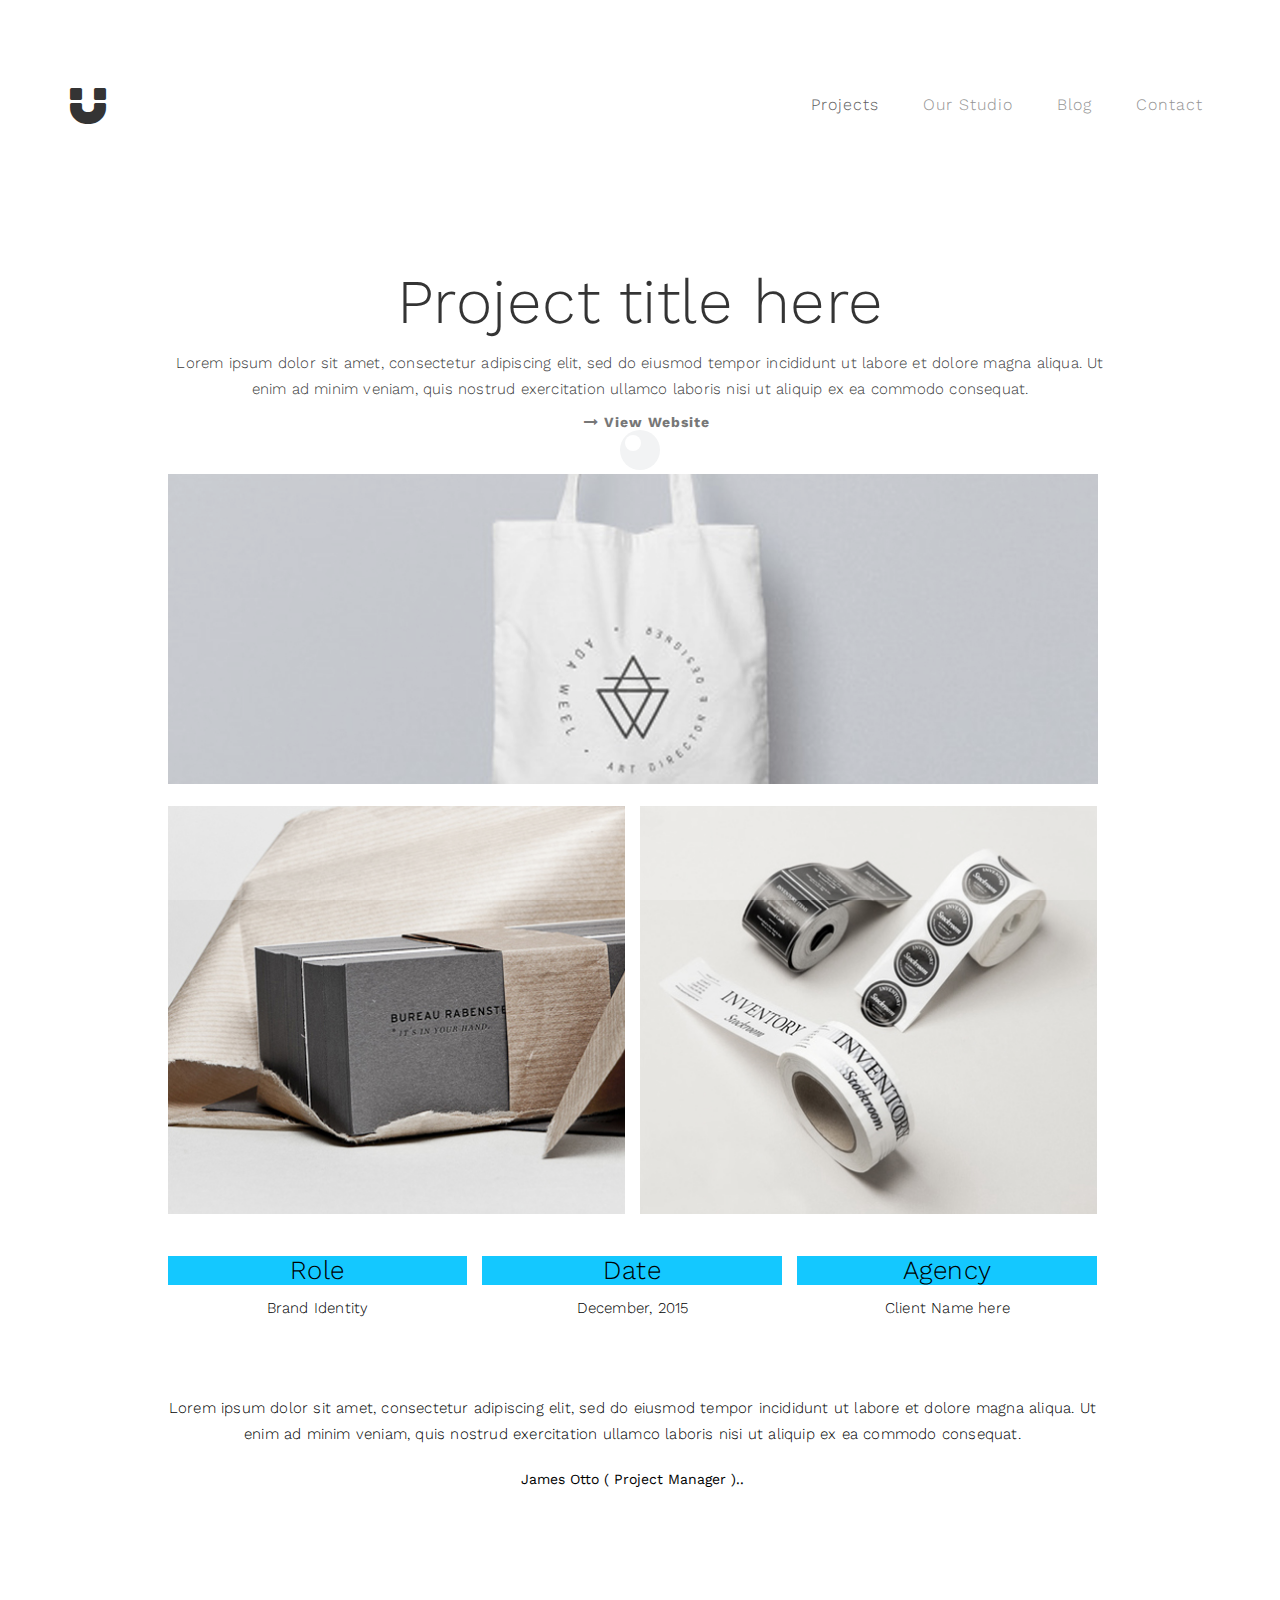
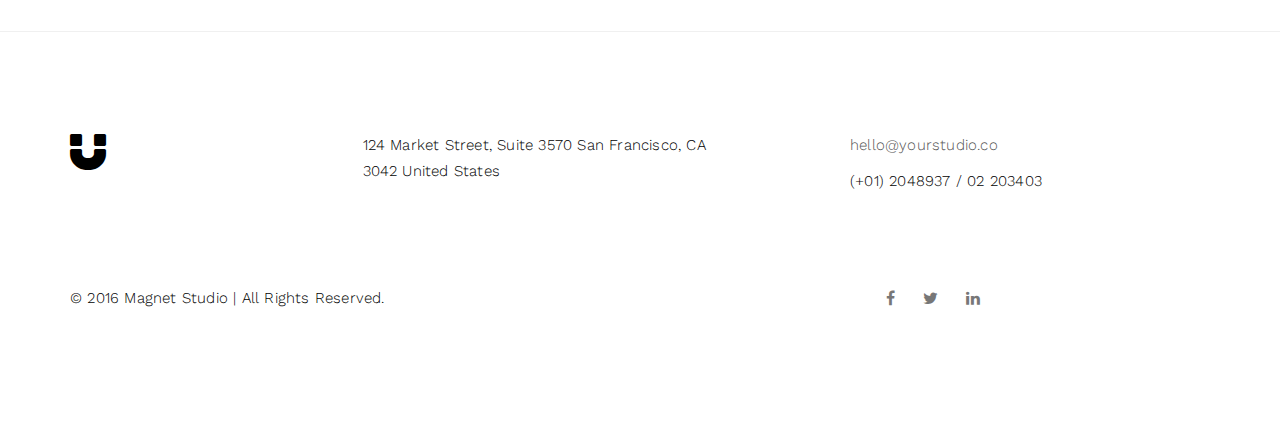
<file: single-project.html>
<!DOCTYPE html>
<html lang="en">
<head>

<meta charset="UTF-8">
<meta http-equiv="X-UA-Compatible" content="IE=Edge">
<meta name="description" content="">
<meta name="keywords" content="">
<meta name="author" content="">
<meta name="viewport" content="width=device-width, initial-scale=1, maximum-scale=1">

<title>Magnet - Minimal Portfolio Template</title>

<link rel="stylesheet" href="css/bootstrap.min.css">
<link rel="stylesheet" href="css/font-awesome.min.css">

<!-- Main css -->
<link rel="stylesheet" href="css/style.css">
<link href="https://fonts.googleapis.com/css?family=Work+Sans:300,400,700" rel="stylesheet">

</head>
<body>

<!-- PRE LOADER -->

<div class="preloader">
     <div class="sk-spinner sk-spinner-wordpress">
          <span class="sk-inner-circle"></span>
     </div>
</div>

<!-- Navigation section  -->

<div class="navbar navbar-default navbar-static-top" role="navigation">
     <div class="container">

          <div class="navbar-header">
               <button class="navbar-toggle" data-toggle="collapse" data-target=".navbar-collapse">
                    <span class="icon icon-bar"></span>
                    <span class="icon icon-bar"></span>
                    <span class="icon icon-bar"></span>
               </button>
               <a href="index.html" class="navbar-brand"><i class="fa fa-magnet"></i></a>
          </div>
          <div class="collapse navbar-collapse">
               <ul class="nav navbar-nav navbar-right">
                    <li class="active"><a href="index.html">Projects</a></li>
                    <li><a href="about.html">Our Studio</a></li>
                    <li><a href="blog.html">Blog</a></li>
                    <li><a href="contact.html">Contact</a></li>
               </ul>
          </div>

  </div>
</div>


<!-- Single Project Section -->

<section id="single-project">
     <div class="container">
          <div class="row">

               <div class="col-md-offset-1 col-md-10 col-sm-12">
                    <h1>Project title here</h1>
                    <p>Lorem ipsum dolor sit amet, consectetur adipiscing elit, sed do eiusmod tempor incididunt ut labore et dolore magna aliqua. Ut enim ad minim veniam, quis nostrud exercitation ullamco laboris nisi ut aliquip ex ea commodo consequat.</p>
                    <a href="#"><i class="fa fa-long-arrow-right"></i> View Website</a>

                    <div class="col-md-12 col-sm-12">
                         <img src="images/single-project-img.jpg" class="img-responsive" alt="Portfolio">
                    </div>

                    <div class="col-md-6 col-sm-6">
                         <img src="images/portfolio-img2.jpg" class="img-responsive" alt="Portfolio">
                    </div>

                    <div class="col-md-6 col-sm-6">
                         <img src="images/portfolio-img3.jpg" class="img-responsive" alt="Portfolio">
                    </div>

                    <div class="clearfix"></div>

                    <div class="col-md-4 col-sm-4">
                         <h3>Role</h3>
                         <p>Brand Identity</p>
                    </div>

                    <div class="col-md-4 col-sm-4">
                         <h3>Date</h3>
                         <p>December, 2015</p>
                    </div>

                    <div class="col-md-4 col-sm-4">
                         <h3>Agency</h3>
                         <p>Client Name here</p>
                    </div>

                    <div class="col-md-12 col-sm-12 text-center">
                         <p>Lorem ipsum dolor sit amet, consectetur adipiscing elit, sed do eiusmod tempor incididunt ut labore et dolore magna aliqua. Ut enim ad minim veniam, quis nostrud exercitation ullamco laboris nisi ut aliquip ex ea commodo consequat.</p>
                         <strong>James Otto ( Project Manager )..</strong>
                    </div>
               </div>

          </div>
     </div>
</section>

<!-- Footer Section -->

<footer>
     <div class="container">
          <div class="row">

               <div class="col-md-3 col-sm-3">
                    <i class="fa fa-magnet"></i>
               </div>

               <div class="col-md-4 col-sm-4">
                    <p>124 Market Street, Suite 3570 San Francisco, CA 3042 United States</p>
               </div>

               <div class="col-md-offset-1 col-md-4 col-sm-offset-1 col-sm-3">
                    <p><a href="mailto:youremail@gmail.com">hello@yourstudio.co</a></p>
                    <p>(+01) 2048937 / 02 203403</p>
               </div>

               <div class="clearfix col-md-12 col-sm-12">
                    <hr>
               </div>

               <div class="col-md-6 col-sm-6">
                    <div class="footer-copyright">
                         <p>© 2016 Magnet Studio | All Rights Reserved.</p>
                    </div>
               </div>

               <div class="col-md-6 col-sm-6">
                    <ul class="social-icon">
                         <li><a href="#" class="fa fa-facebook"></a></li>
                         <li><a href="#" class="fa fa-twitter"></a></li>
                         <li><a href="#" class="fa fa-linkedin"></a></li>
                    </ul>
               </div>
               
          </div>
     </div>
</footer>


<!-- SCRIPTS -->

<script src="js/jquery.js"></script>
<script src="js/bootstrap.min.js"></script>
<script src="js/custom.js"></script>

</body>
</html>
</file>
<file: css/style.css>
body {
		background:#ffffff;
    color: #000000;
    font-family: 'Work Sans', sans-serif;
    font-style: normal;
		font-weight: 300;
    overflow-x: hidden;
}


/*---------------------------------------
    Typorgraphy              
-----------------------------------------*/

h1,h2,h3,h4,h5,h6 {
  font-style: normal;
  font-weight: 300;
  letter-spacing: 0.5px;
}

h1 {
    font-size: 62px;
    padding-bottom: 14px;
    margin-bottom: 0px;
    background-color: rgb(rgb(255, 219, 219), green, blue);
}

h2 {
  font-size: 32px;  
  line-height: 46px;
}


h3 {
  font-size: 26px;
  background-color: RGB(20,200,300)
}

h4 {
  color: #666;
  font-size: 12px;
  font-weight: normal;
  letter-spacing: 2px;
}
 
dev {
  height: 500px
}
p {
   
    font-size: 15px;
    font-weight: 300;
    line-height: 26px;
    letter-spacing: 0.2px;
}

strong {
  font-weight: 400;
}

.btn-success:focus {
  background-color: #000;
  border-color: transparent;
}


/*---------------------------------------
    General               
-----------------------------------------*/

html{
  -webkit-font-smoothing: antialiased;
}

a {
  color: #4d638c;
  -webkit-transition: 0.5s;
  -o-transition: 0.5s;
  transition: 0.5s;
  text-decoration: none !important;
}
a:hover, a:active, a:focus {
  color: #4d638c;
  outline: none;
}

* {
  -webkit-box-sizing: border-box;
  -moz-box-sizing: border-box;
  box-sizing: border-box;
}

*:before,
*:after {
  -webkit-box-sizing: border-box;
  -moz-box-sizing: border-box;
  box-sizing: border-box;
}

#portfolio,
#about,
#blog,
#contact,
#single-project,
#blog-single-post {
  padding-top: 80px;
  padding-bottom: 120px;
}

.section-title {
  position: relative;
  padding-bottom: 62px;
  text-align: center;
}

.section-title h3 {
  color: #555;
  font-weight: 400;
  letter-spacing: 4px;
}


/*---------------------------------------
    Preloader section              
-----------------------------------------*/

.preloader {
  position: fixed;
  top: 0;
  left: 0;
  width: 100%;
  height: 100%;
  z-index: 99999;
  display: flex;
  flex-flow: row nowrap;
  justify-content: center;
  align-items: center;
  background: none repeat scroll 0 0 #ffffff;
}

.sk-spinner-wordpress.sk-spinner {
  background-color: #bdc3c7;
  width: 40px;
  height: 40px;
  border-radius: 40px;
  position: relative;
  -webkit-animation: sk-innerCircle 1s linear infinite;
  animation: sk-innerCircle 1s linear infinite; 
}

.sk-spinner-wordpress .sk-inner-circle {
  display: block;
  background-color: #ffffff;
  width: 16px;
  height: 16px;
  position: absolute;
  border-radius: 8px;
  top: 5px;
  left: 5px; 
}

@-webkit-keyframes sk-innerCircle {
  0% {
    -webkit-transform: rotate(0);
            transform: rotate(0); }

  100% {
    -webkit-transform: rotate(360deg);
            transform: rotate(360deg); } }

@keyframes sk-innerCircle {
  0% {
    -webkit-transform: rotate(0);
            transform: rotate(0); }

  100% {
    -webkit-transform: rotate(360deg);
            transform: rotate(360deg); } }



/*---------------------------------------
    Main Navigation             
-----------------------------------------*/

.navbar-default {
    background: #ffffff;
    padding: 18px 0;
    border: none;
    margin-top: 62px;
}

.navbar-default .navbar-collapse, .navbar-default .navbar-form {
  border-color: transparent;
}

.navbar-default .navbar-brand {
  padding-top: 6px;
}

.navbar-default .navbar-brand .fa {
  color: #000;
  font-size: 42px;
}

.navbar-default .navbar-nav li a {
    color: #777;
    font-size: 16px;
    letter-spacing: 1px;
    -webkit-transition: all 0.4s ease-in-out;
    transition: all 0.4s ease-in-out;
    padding-right: 22px;
    padding-left: 22px;
}

.navbar-default .navbar-nav > li a:hover {
    color: #333 !important;
}

.navbar-default .navbar-nav > li > a:hover,
.navbar-default .navbar-nav > li > a:focus {
    color: #777;
    background-color: transparent;
}

.navbar-default .navbar-nav li a:hover,
 .navbar-default .navbar-nav .active > a {
    color: #333;
  }

.navbar-default .navbar-nav > .active > a,
.navbar-default .navbar-nav > .active > a:hover,
.navbar-default .navbar-nav > .active > a:focus {
    color: #333;
    background-color: transparent;
}

.navbar-default .navbar-toggle {
     border: none;
     padding-top: 10px;
  }

.navbar-default .navbar-toggle .icon-bar {
    background: #bdc3c7;
    border-color: transparent;
  }

.navbar-default .navbar-toggle:hover,
.navbar-default .navbar-toggle:focus { 
  background-color: transparent;
}



/*---------------------------------------
    Home section              
-----------------------------------------*/

#home {
    background-size: cover;
    background-position: center center;
    display: -webkit-box;
    display: -webkit-flex;
     display: -ms-flexbox;
    display: flex;
    -webkit-box-align: center;
    -webkit-align-items: center;
    -ms-flex-align: center;
     align-items: center;
    position: relative;
    text-align: center;
    padding-top: 60px;
    padding-bottom: 40px;
}

#home hr {
  width: 82px;
  margin-top: 32px;
}



/*---------------------------------------
   About section              
-----------------------------------------*/

#about .text-center {
  padding-bottom: 42px;
}

#about .col-md-8 {
  padding-left: 0px;
}

#about .col-md-8 img {
  padding-right: 22px;
  padding-bottom: 22px;
}

#about hr {
  width: 100px;
  margin-top: 42px;
  margin-bottom: 42px;
}

#about ul {
  padding-left: 22px;
}

#about ul li {
  color: #777;
  font-size: 16px;
  font-weight: 400;
  padding-top: 2px;
  padding-bottom: 2px;
}



/*---------------------------------------
   Portfolio section              
-----------------------------------------*/

#portfolio small {
  color: #f0f0f0;
  font-size: 10px;
  letter-spacing: 1px;
  text-transform: uppercase;
}

#portfolio .portfolio-thumb {
  position: relative;
  padding: 0;
  margin-top: 32px;
}

#portfolio .portfolio-thumb .portfolio-overlay {
  position: absolute;
  background: #222;
  color: #ffffff;
  top: 0;
  left: 0;
  right: 0;
  bottom: 0;
  width: 100%;
  height: 100%;
  text-align: center;
  vertical-align: top;
  opacity: 0;
  transition: all 0.4s ease-in-out;
}

#portfolio .portfolio-item {
    position: absolute;
    top:50%;
    left: 50%;
    -webkit-transform:translate(-50%,-50%);
      -ms-transform:translate(-50%,-50%);
          transform:translate(-50%,-50%);
}

#portfolio .portfolio-thumb:hover .portfolio-overlay {
  opacity: 0.9;
}

#portfolio .text-center {
  padding-top: 62px;
}



/*---------------------------------------
   Single Project section              
-----------------------------------------*/

#single-project {
  text-align: center;
}

#single-project .col-md-12,
#single-project .col-md-6,
#single-project .col-md-4 {
  padding-left: 0px;
  padding-bottom: 22px;
}

#single-project .col-md-12 {
  padding-top: 42px;
}

#single-project .text-center strong {
  display: block;
  padding-top: 12px;
}

#single-project a {
  color: #555;
  font-weight: bold;
  letter-spacing: 1px;
  padding-left: 14px;
}



/*---------------------------------------
   Contact section              
-----------------------------------------*/

#contact .col-md-6,
#contact .col-md-12 {
  padding-left: 0px;
}

#contact .form-control {
  border: 1px solid #f0f0f0;
  box-shadow: none;
  margin-top: 10px;
  margin-bottom: 10px;
  transition: all 0.4s ease-in-out;
}

#contact .form-control:hover {
  border-color: #777;
}

#contact input,
#contact select {
  height: 50px;
}

#contact input[type="submit"] {
  background: #222;
  border-radius: 100px;
  border: none;
  color: #ffffff;
  font-weight: 400;
  transition: all 0.4s ease-in-out;
}

#contact input[type="submit"]:hover {
  background: #000;
}



/*---------------------------------------
   Blog section              
-----------------------------------------*/

.blog-post-thumb {
  border-bottom: 1px solid #f0f0f0;
  padding-top: 32px;
  padding-bottom: 62px;
  margin-bottom: 32px;
}

.blog-post-thumb:last-child {
  border-bottom: 0px;
  padding-bottom: 32px;
  margin-bottom: 0px;
}

.blog-post-image {
  padding-bottom: 18px;
  width: 100%;
}

.blog-post-title a {
  color: #555;
}

.blog-post-title a:hover {
  color: #000;
}

.blog-post-format {
  padding-bottom: 22px;
}

.blog-post-format span {
  letter-spacing: 0.5px;
  padding-right: 12px;
}

.blog-post-format span a {
  color: #333;
}

.blog-post-format span img {
  display: inline-block;
  width: 42px;
  margin-right: 4px;
}

.blog-post-des blockquote {
  margin: 22px;
}

.blog-post-des .btn {
  border-radius: 100px;
  color: #777;
  font-weight: 400;
  letter-spacing: 1px;
  padding: 14px 28px;
  margin-top: 26px;
  transition: all 0.4s ease-in-out;
}

.blog-post-des .btn:hover {
  background: #000;
  border-color: transparent;
  color: #ffffff;
}

.blog-author {
  border-top: 1px solid #f0f0f0;
  border-bottom: 1px solid #f0f0f0;
  padding-top: 32px;
  padding-bottom: 32px;
  margin-top: 42px;
  margin-bottom: 42px;
}

.blog-author .media img {
  display: inline-block;
  width: 90px;
  margin-right: 12px;
}

.blog-author .media a,
.blog-comment .media h3 {
  color: #444;
  font-size: 18px;
  letter-spacing: 1px;
}

.blog-comment {
  border-bottom: 1px solid #f0f0f0;
  padding-bottom: 32px;
  margin-bottom: 42px;
}

.blog-comment .media:nth-child(3) {
  padding-top: 18px;
}

.blog-comment .media img {
  width: 80px;
  margin-right: 12px;
}

.blog-comment .media h3 {
  display: inline-block;
  padding-right: 14px;
}

.blog-comment h3,
.blog-comment-form h3 {
  padding-bottom: 18px;
}

.blog-comment-form .col-md-4 {
  padding-left: 0px;
}

.blog-comment-form .form-control {
  box-shadow: none;
  border: 1px solid #f0f0f0;
  margin-top: 10px;
  margin-bottom: 10px;
  transition: all 0.4s ease-in-out;
}

.blog-comment-form .form-control:hover {
  border-color: #777;
}

.blog-comment-form input {
  height: 45px;
}

.blog-comment-form input[type="submit"] {
  background: #222;
  border-radius: 100px;
  border: none;
  color: #ffffff;
  font-weight: 400;
  transition: all 0.4s ease-in-out;
}

.blog-comment-form input[type="submit"]:hover {
  background: #000;
  border-color: transparent;
}



/*---------------------------------------
   Blog Single Post section              
-----------------------------------------*/

#blog-single-post .blog-post-des h3 {
  padding-top: 16px;
}



/*---------------------------------------
   Footer section              
-----------------------------------------*/

footer {
    border-top: 1px solid #f0f0f0;
    padding: 100px 0px;
    position: relative;
}

footer .col-md-3 .fa {
  font-size: 42px;
}

footer a {
  color: #555;
}

footer hr {
  border-color: #ffffff;
  margin-top: 42px;
  margin-bottom: 22px;
}

footer .footer-copyright {
  padding-top: 16px;
}


/*---------------------------------------
   Social icon             
-----------------------------------------*/

.social-icon {
    position: relative;
    padding: 0;
    margin: 0;
    text-align: center;
}

.social-icon li {
    display: inline-block;
    list-style: none;
}

.social-icon li a {
    color: #777;
    cursor: pointer;
    font-size: 16px;
    text-decoration: none;
    transition: all 0.4s ease-in-out;
    text-align: center;
    vertical-align: middle;
    position: relative;
    margin: 22px 12px 10px 12px;
}

.social-icon li a:hover {
    color: #000;
    transform: scale(1.1);
}



/*---------------------------------------
   Mobile Responsive         
-----------------------------------------*/


@media (max-width: 767px) {

  h1 {
    font-size: 38px;
  }

  h2 {
    font-size: 32px;
    line-height: 48px;
  }

  h3 {
    font-size: 22px;
  }

  .section-title h2 {
    font-size: 22px;
    line-height: 35px;
  }

  .navbar-default {
    margin-top: 0px;
    text-align: center;
  }

  #about .col-md-8 img {
    padding-right: 0px;
  }

  #blog-single-post .blog-post-title h2 {
    font-size: 29px;
    line-height: 40px;
  }

  footer {
    text-align: center;
  }

  footer .col-md-4 {
    padding-top: 42px;
  }

}
</file>
